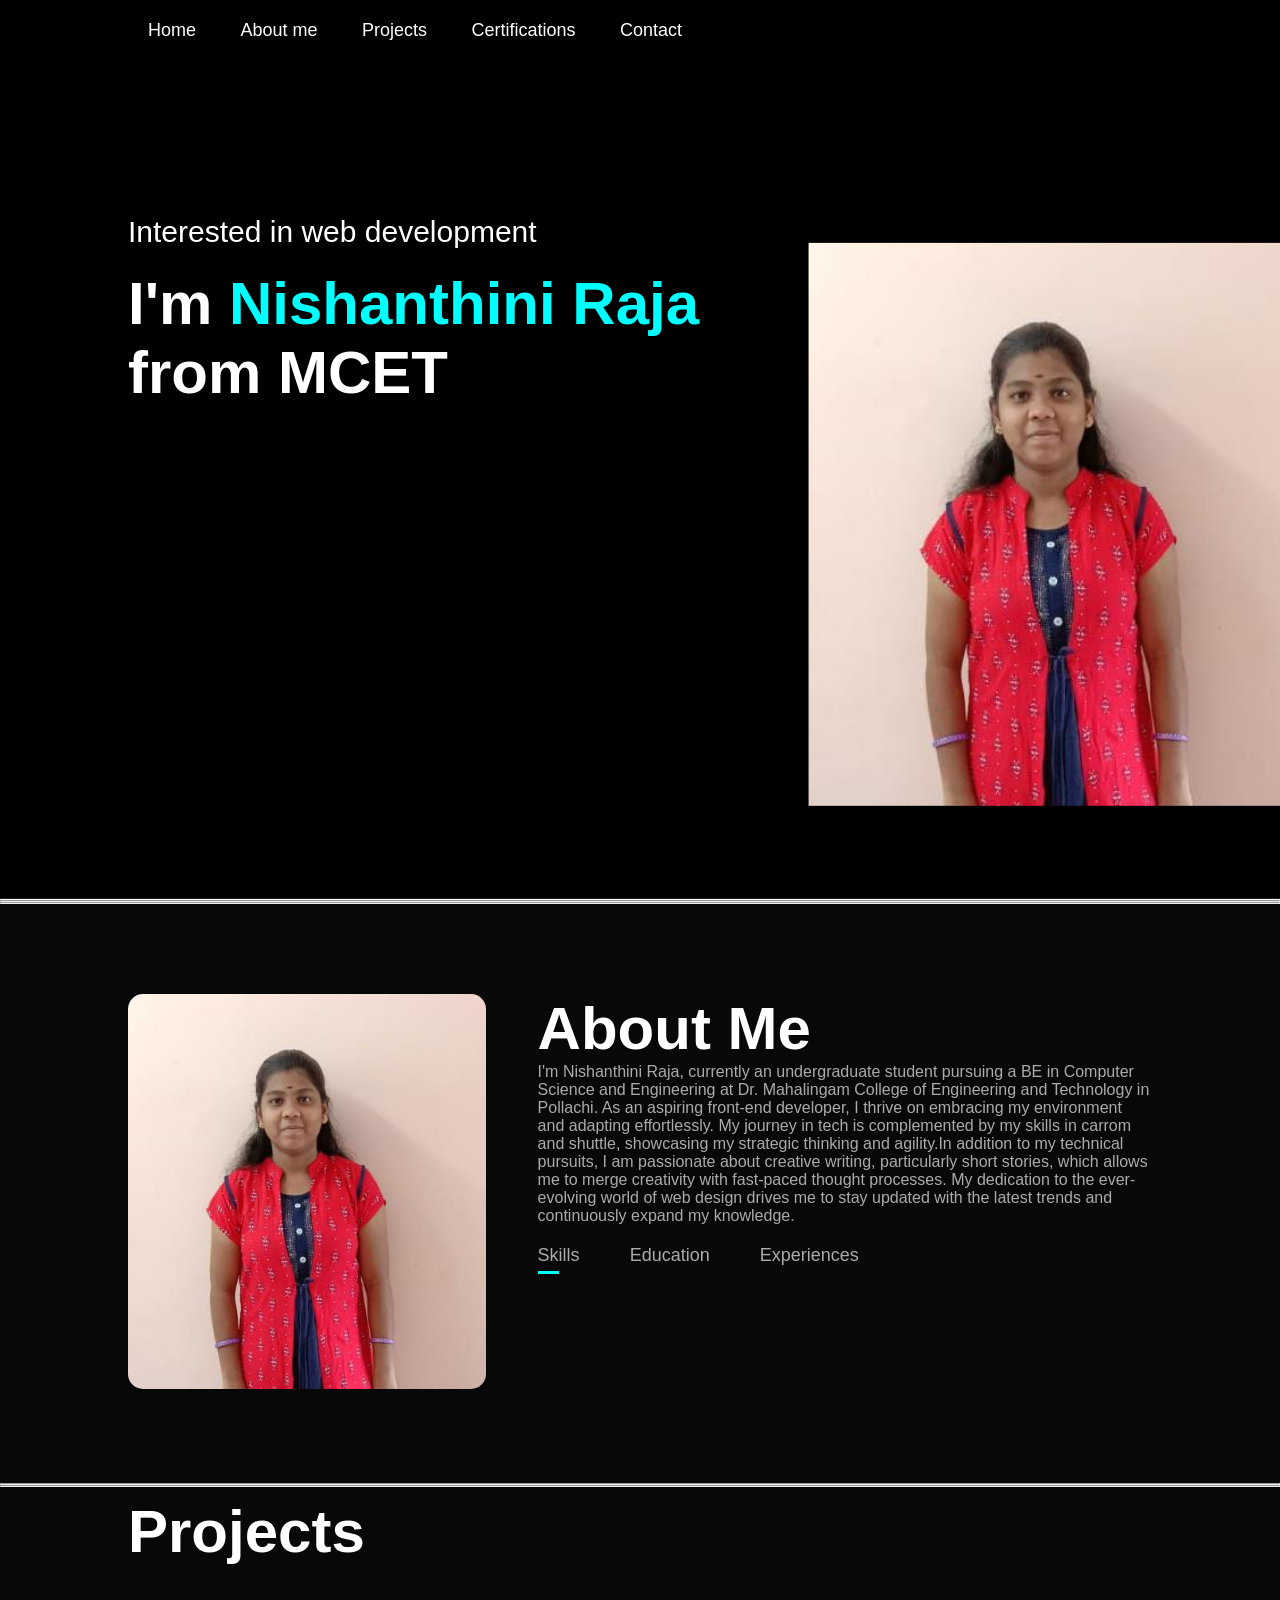
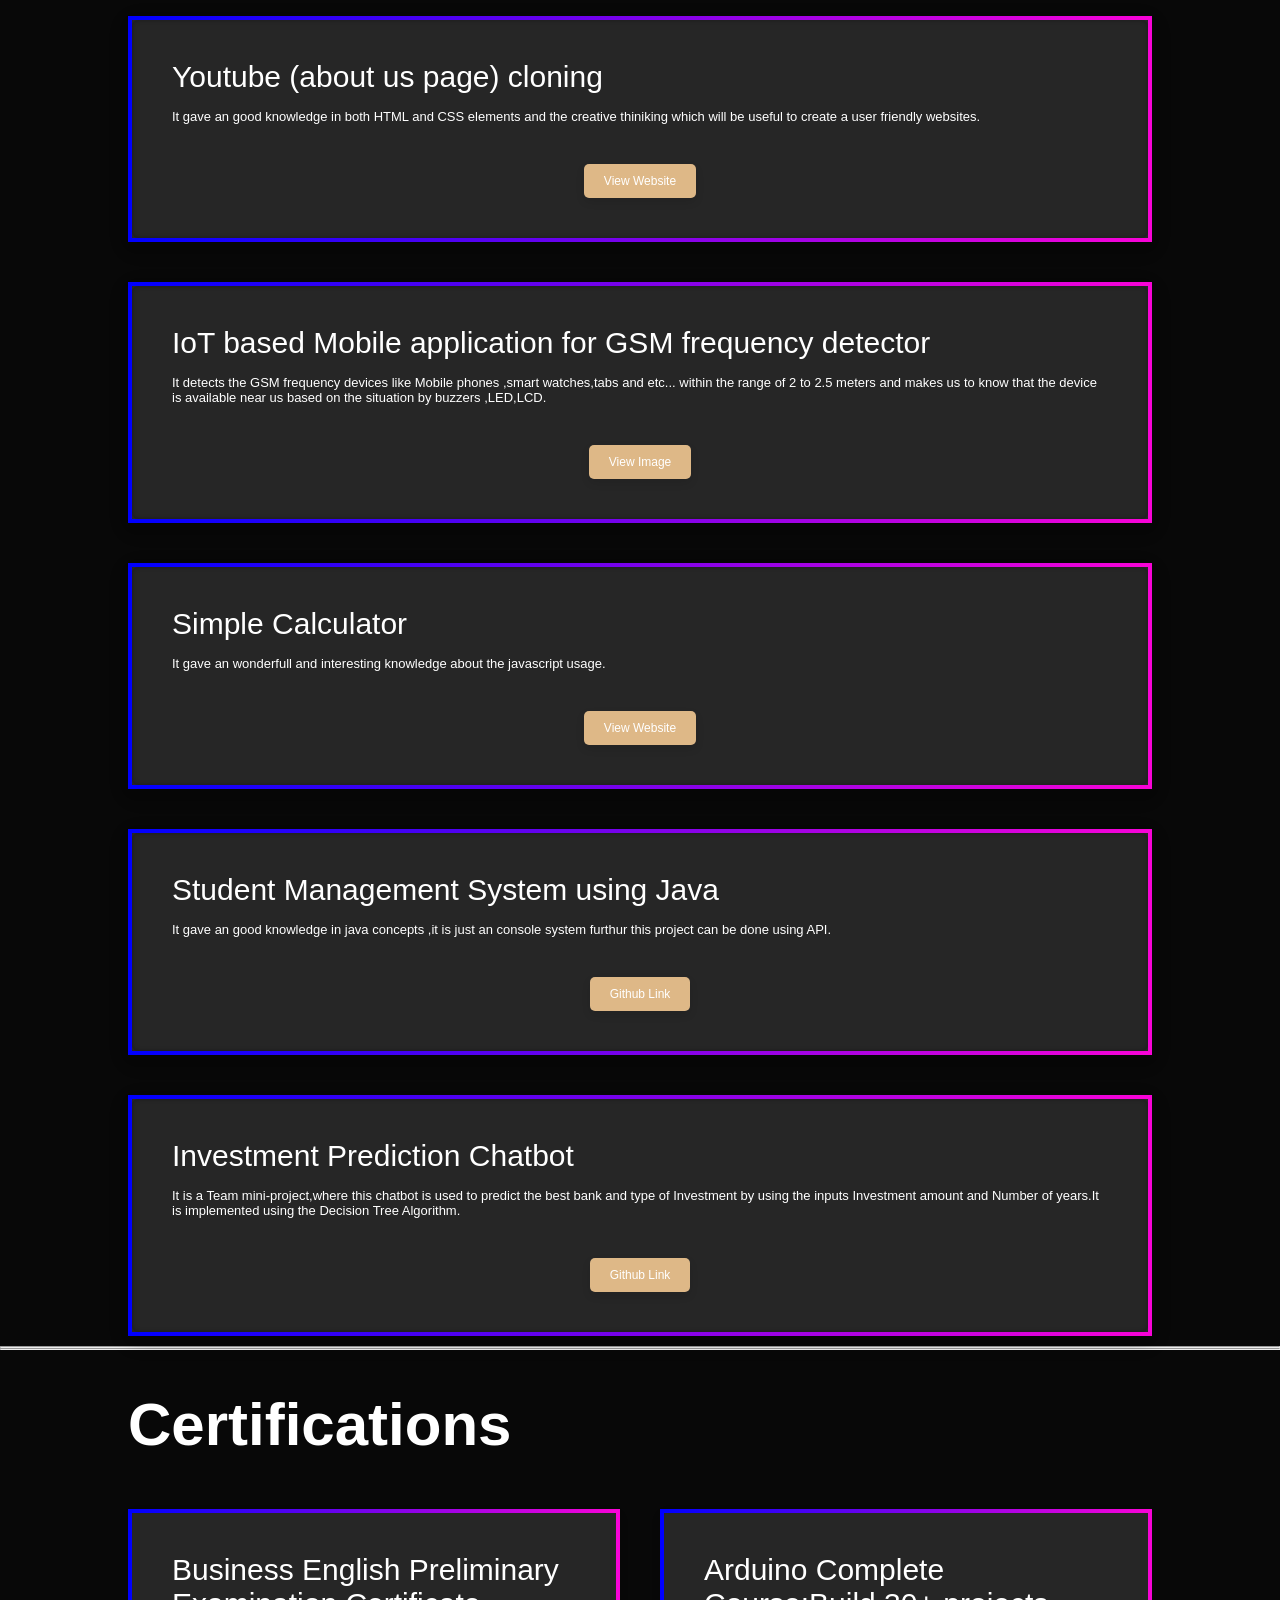
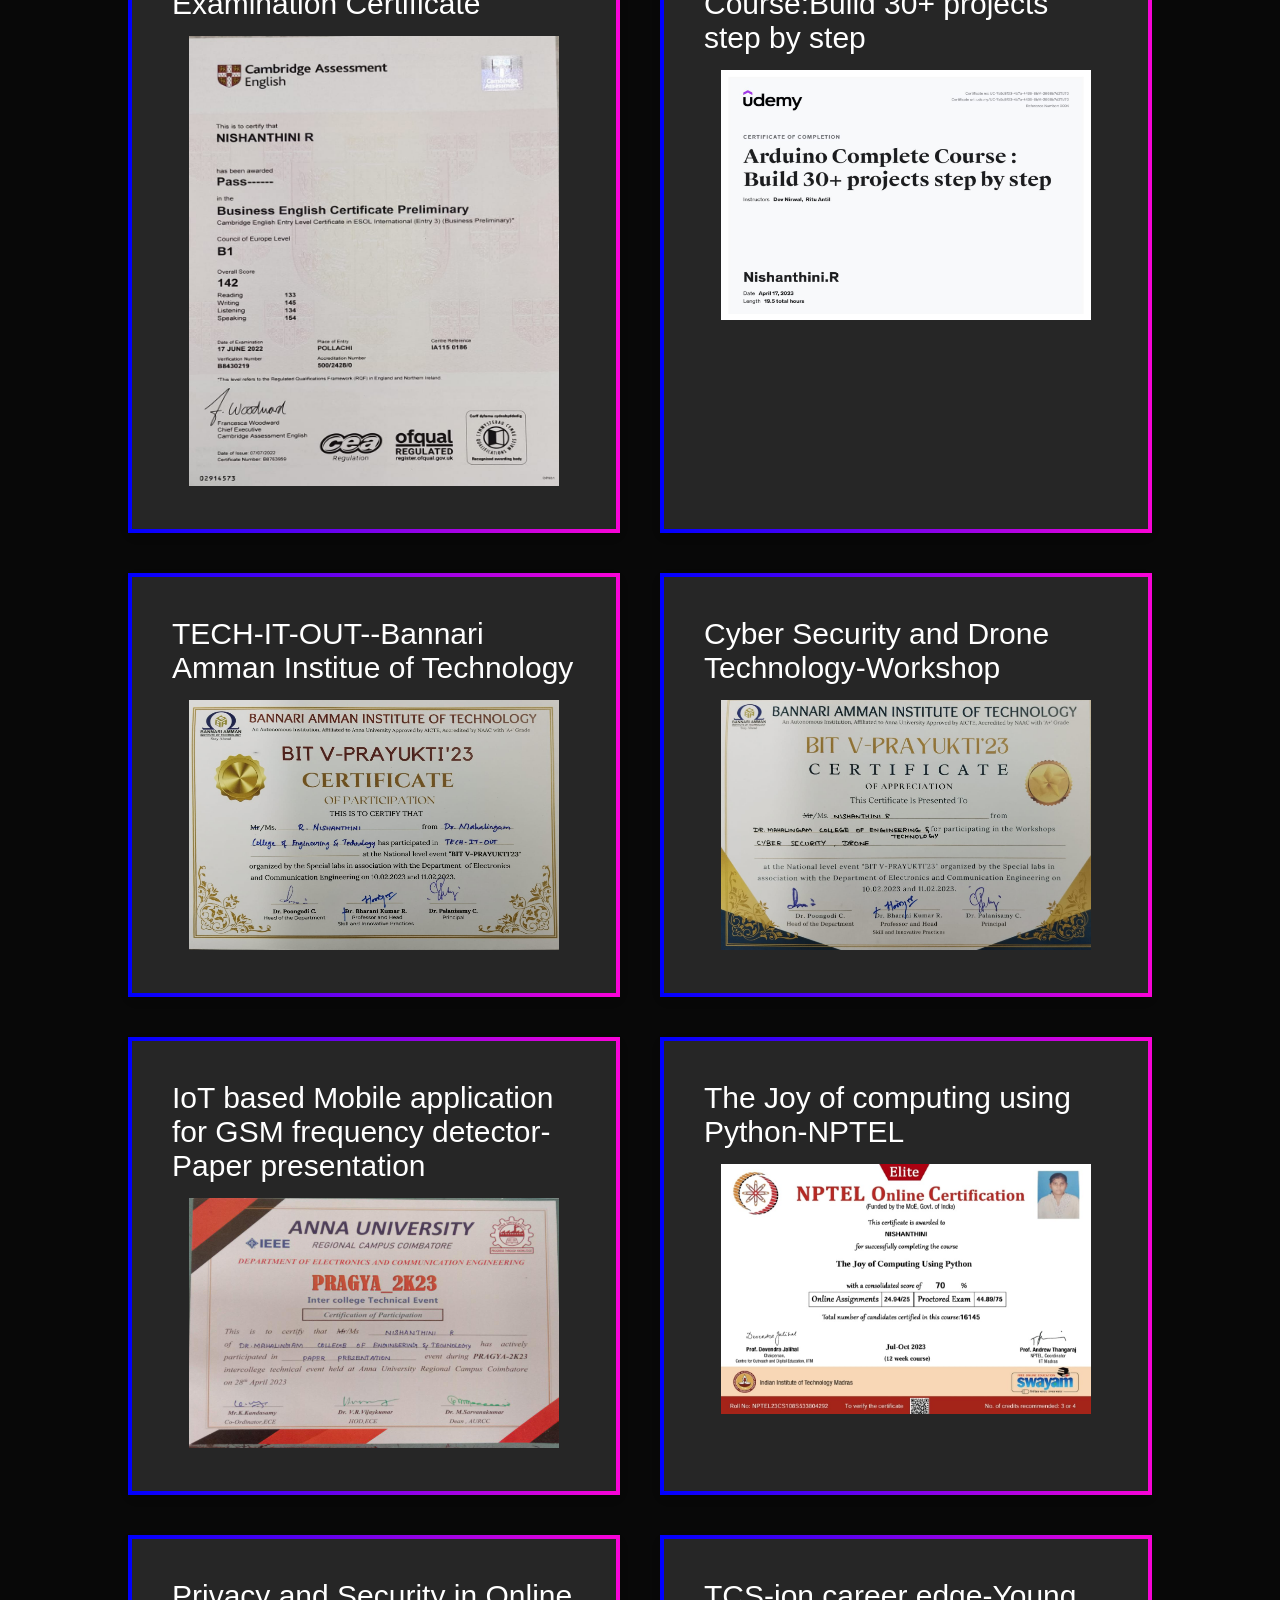
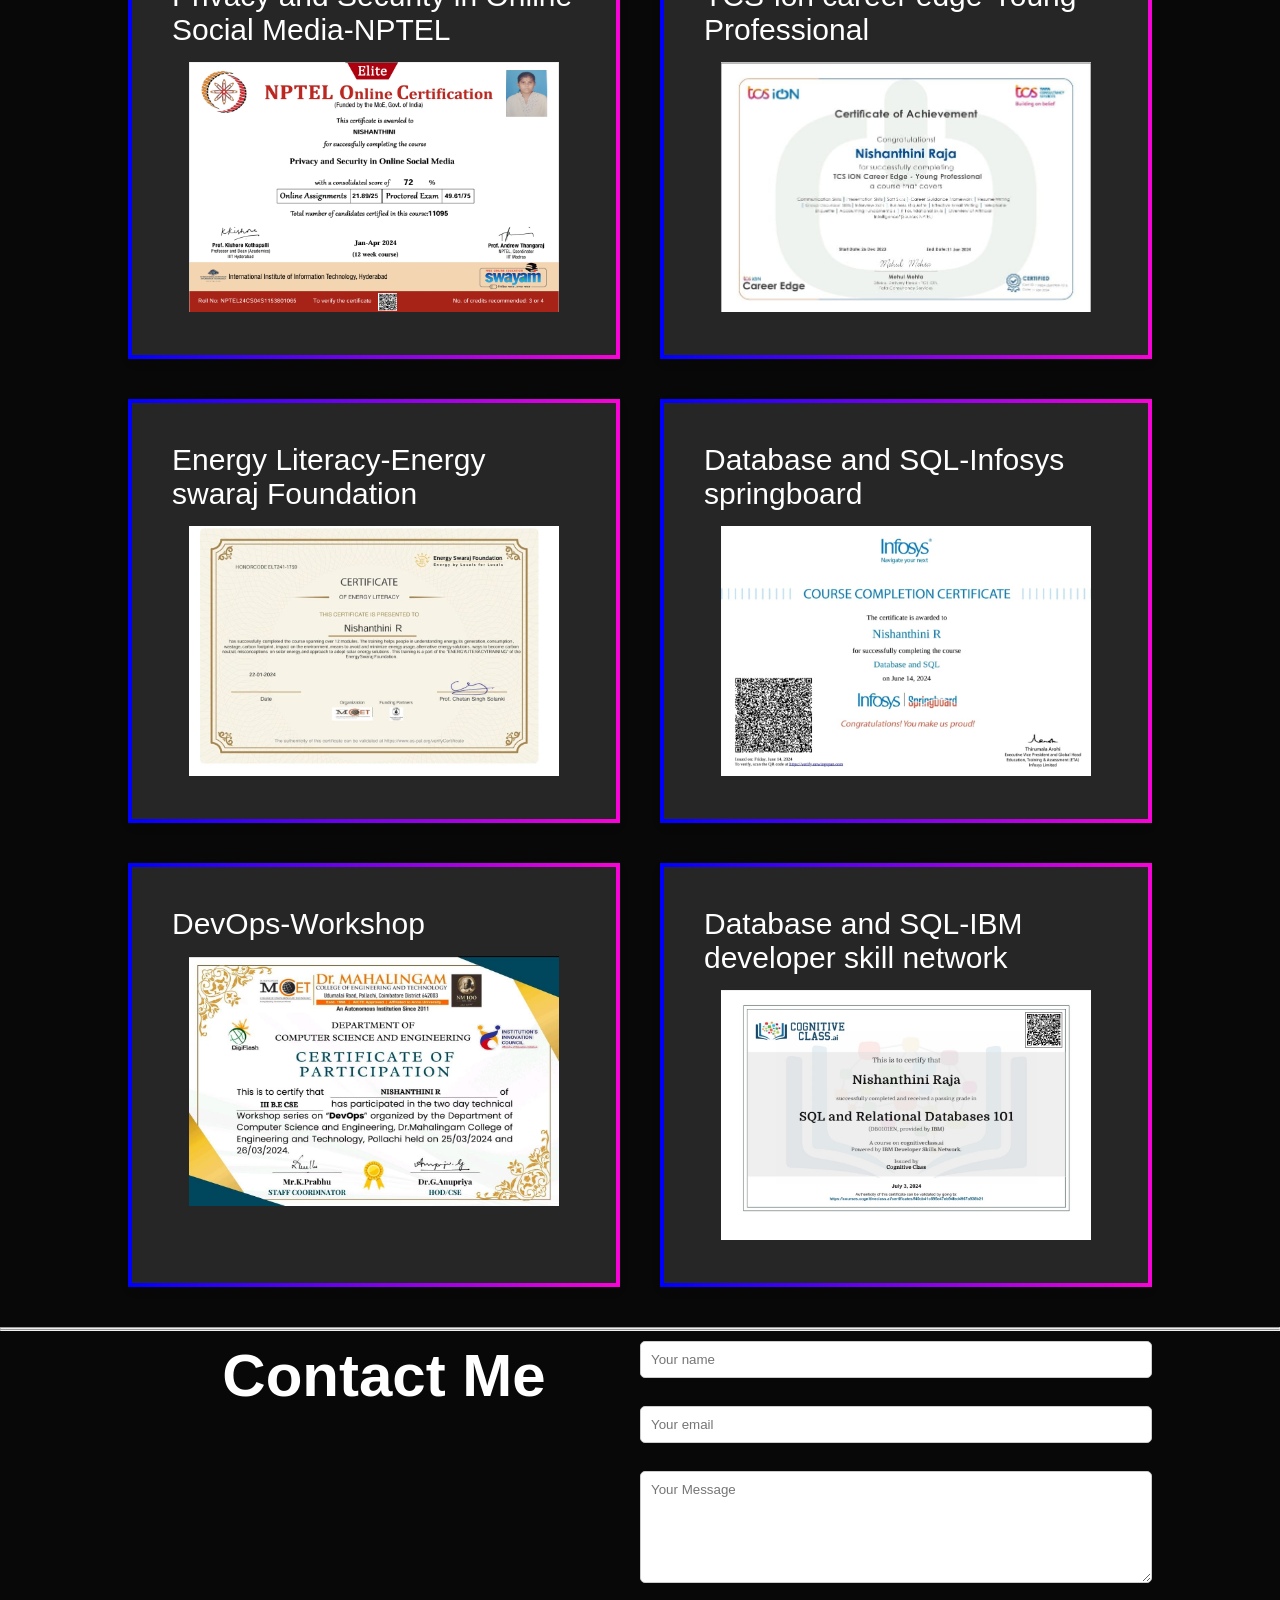
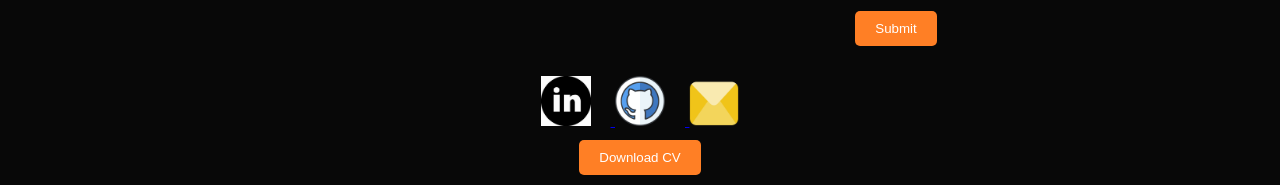
<file: index.html>
<!DOCTYPE html>
<html>
  <head>
    <title>resume</title>
    <link rel="stylesheet" href="style.css" />
  </head>
  <body>
    <div class="header">
      <div class="container">
        <nav>
          <ul>
            <li><a href="#header">Home</a></li>
            <li><a href="#about">About me</a></li>
            <li><a href="#project">Projects</a></li>
            <li><a href="#services">Certifications</a></li>
            <li><a href="#Contact">Contact</a></li>
          </ul>
        </nav>
        <div class="head-text">
          <p>Interested in web development</p>
          <h1>
            I'm <span>Nishanthini Raja</span><br />
            from MCET
          </h1>
        </div>
      </div>
    </div>
    <hr><hr>
    <!--------------------about---------------->
    <div id="about">
      <div class="container">
        <div class="row">
          <div class="col1">
            <img src="pic.jpg" />
          </div>
          <div class="col2">
            <h1 class="subtext">About Me</h1>
            <p>
              I'm Nishanthini Raja, currently an undergraduate student pursuing a BE in Computer Science and Engineering at
               Dr. Mahalingam College of Engineering and Technology in Pollachi. As an aspiring front-end developer, 
              I thrive on embracing my environment and adapting effortlessly. My journey in tech is complemented by my 
              skills in carrom and shuttle, showcasing my strategic thinking and agility.In addition to my technical pursuits, 
              I am passionate about creative writing, particularly short stories, which allows me to merge creativity with fast-paced thought processes.
               My dedication to the ever-evolving world of web design drives me to stay updated with the latest trends and continuously expand my knowledge.
            </p>
            <div class="title">
              <p class="link act" onclick="opentab('Skills')">Skills</p>
              <p class="link" onclick="opentab('Education')">Education</p>
              <p class="link" onclick="opentab('Experiences')">Experiences</p>
            </div>
            <div class="tab-cont actiive-tab" id="Skills">
              <ul>
                <li>
                  <span>Programming languages</span
                  ><br />Java,C,HTML,CSS,JS,Bootstrap
                </li>
                <li><span>Database Management</span><br>SQL</li>
                <li>
                  <span>Web Developement</span><br />web application
                  developement
                </li>
                <li>
                  <span>Creative thinking</span><br />solving problems in unique way
                </li>
                <li>
                  <span>Languages</span><br />good in english communication
                </li>
              </ul>
            </div>
            <div class="tab-cont" id="Education">
              <ul>
                <li>
                  <span>2021-2025</span><br />BE.Computer Science and
                  Engineering ---(CGPA-8.79 till 5th semester)pursuing
                </li>
                <li>
                  <span>2020-2021 12th</span><br />The Nammakal Teachres
                  Vidhiyasharam ---89.09%
                </li>
                <li>
                  <span>2018-2019 10th</span><br />Indian Matric Higher Secondary School
                  ---88.00%
                </li>
              </ul>
            </div>
            <div class="tab-cont" id="Experiences">
              <ul>
                <li>
                  <span>Web development Internship at Awerum company </span><br/><p>Duration(2 weeks)<br>This internship dig deeper into the web development
                which gave an excellent knowledge about: <li>HTML5</li><li>CSS</li><li>JS</li><li>Bootstrap</li></p>
              </li>
              </ul>
            </div>
          </div>
        </div>
      </div>
    </div>
    <hr><hr>
    <!---------------projects-------------->
    <div id="project">
      <div class="container">
        <h1 class="subtext">Projects</h1>
        <div class="project-list">
          <div>
            <h2>Youtube (about us page) cloning</h2>
            <p>
              It gave an good knowledge in both HTML and CSS elements and the creative thiniking which
               will be useful to create a user friendly websites.
            </p>
          <center>  <a href="https://nishanthinireg.github.io/youtube/">View Website</a></center>
          </div>
            <div>
              <h2>IoT based Mobile application for GSM frequency detector</h2>
              <p>
                It detects the GSM frequency devices like Mobile phones ,smart watches,tabs and etc... 
                within the range of 2 to 2.5 meters
                and makes us to know that the device is available near us based on the situation by buzzers ,LED,LCD.
              </p>
              <center><a href="mini.jpg">View Image</a></center>
            </div>
            <div>
              <h2>Simple Calculator </h2>
              <p>
                It gave an wonderfull and interesting knowledge about the javascript usage.
              </p>
            <center>  <a href="https://nishanthinireg.github.io/projects/">View Website</a></center>
            </div>
           
            <div>
              <h2>Student Management System using Java</h2>
              <p>
                It gave an good knowledge in java concepts ,it is just an console system furthur this project can be done using API.
              </p>
            <center>  <a href="https://nishanthinireg.github.io/youtube/">Github Link</a></center>
            </div>
            <div>
              <h2>Investment Prediction Chatbot</h2>
              <p>
                It is a Team mini-project,where this chatbot is used to predict the best bank and type of Investment by using the inputs Investment amount 
                and Number of years.It is implemented using the Decision Tree Algorithm.
              </p>
            <center>  <a href="https://nishanthinireg.github.io/youtube/">Github Link</a></center>
            </div>
          
            
            </div>
          </div>
        </div>
      </div>
    <hr><hr>
    <!--------------services------------>
    <div id="services">
      <div class="container">
        <h1 class="subtext">Certifications</h1>
        <div class="certif-list">
          <div>
            <h2>Business English Preliminary Examination Certificate</h2>
            <center><img src="bec.jpg" alt="certificate" width="370px" height="450px"></center>
              </div>
          <div>
            <h2>Arduino Complete Course:Build 30+ projects step by step</h2>
            <center><img src="iot.jpg" alt="certificate" width="370px" height="250px"></center>
           </div>
          <div>
            <h2>TECH-IT-OUT--Bannari Amman Institue of
              Technology</h2>
            <center><img src="tio.jpg" alt="certificate" width="370px" height="250px"></center>
            </div>
          <div>
            <h2>Cyber Security and Drone Technology-Workshop</h2>
            <center><img src="work.jpg" alt="certificate" width="370px" height="250px"></center>
            </div>
          <div>
            <h2>IoT based Mobile application
              for GSM frequency detector-Paper presentation</h2>
            <center><img src="pp.jpg" alt="certificate" width="370px" height="250px"></center>
          </div>
          <div>
            <h2>The Joy of computing using Python-NPTEL</h2>
            <center><img src="python.jpg" alt="certificate" width="370px" height="250px"></center>
          </div>
          <div>
            <h2>Privacy and Security in Online Social Media-NPTEL</h2>
            <center><img src="privacy.png".jpg" alt="certificate" width="370px" height="250px"></center>
          </div>
          <div>
            <h2>TCS-ion career edge-Young Professional</h2>
            <center><img src="TCS.jpg" alt="certificate" width="370px" height="250px"></center>
          </div>
          <div>
            <h2>Energy Literacy-Energy swaraj Foundation</h2>
            <center><img src="energy.jpg"" alt="certificate" width="370px" height="250px"></center>
          </div>
          <div>
            <h2>Database and SQL-Infosys springboard</h2>
            <center><img src="infosys.jpg" alt="certificate" width="370px" height="250px"></center>
          </div>
          <div>
            <h2>DevOps-Workshop</h2>
            <center><img src="devops.jpg" alt="certificate" width="370px" height="250px"></center>
          </div>
          <div>
            <h2>Database and SQL-IBM developer skill network</h2>
            <center><img src="IBM.jpg" alt="certificate" width="370px" height="250px"></center>
          </div>
        </div>
      </div>
    </div>
    <hr><hr>
    
    <!------------------contact--------------------------->
    <div id="Contact">
      <div class="container">
        <div class="row">
          <div class="contact-left">
            <h1 class="subtext" style="text-align: center;">Contact Me</h1>
          </div>
          <br><br>
    
          <div class="contact-right">
            <form>
              <input type="text" name="Name" placeholder="Your name" required><br>
              <input type="email" name="email" placeholder="Your email" required><br>
              <textarea name="Message" rows="6" placeholder="Your Message"></textarea><br>
              <button type="submit" class="btn1">Submit</button>
            </form>
          </div>
        </div>
    
        <div class="social-links" style="text-align: center; margin-top: 20px;">
          <a href="https://www.linkedin.com/in/nishanthini-r/">
            <img src="linked.jpg" alt="linkedin" width="50px" height="50px" style="margin-right: 20px;">
          </a>
          <a href="https://github.com/nishanthinireg">
            <img src="github.png" alt="github" width="50px" height="50px" style="margin-right: 20px;">
          </a>
          <a href="mailto:nishanthinireg@gmail.com">
            <img src="mail.png" alt="email" width="50px" height="50px">
          </a>
          <div style="text-align: center;">
            <button type="button" class="btn2"><a class="cv" href="resume.pdf">Download CV</a></button>
          </div>
        </div>
      </div>
    </div>
    
    
    <script>
      var tablinks = document.getElementsByClassName("link");
      var tabcontents = document.getElementsByClassName("tab-cont");
      function opentab(tabname) {
        for (tablink of tablinks) {
          tablink.classList.remove("act");
        }
        for (tabcontent of tabcontents) {
          tabcontent.classList.remove("active-tab");
        }
        event.currentTarget.classList.add("act");
        document.getElementById(tabname).classList.add("active-tab");
      }
    </script>
  </body>
</html>
</file>
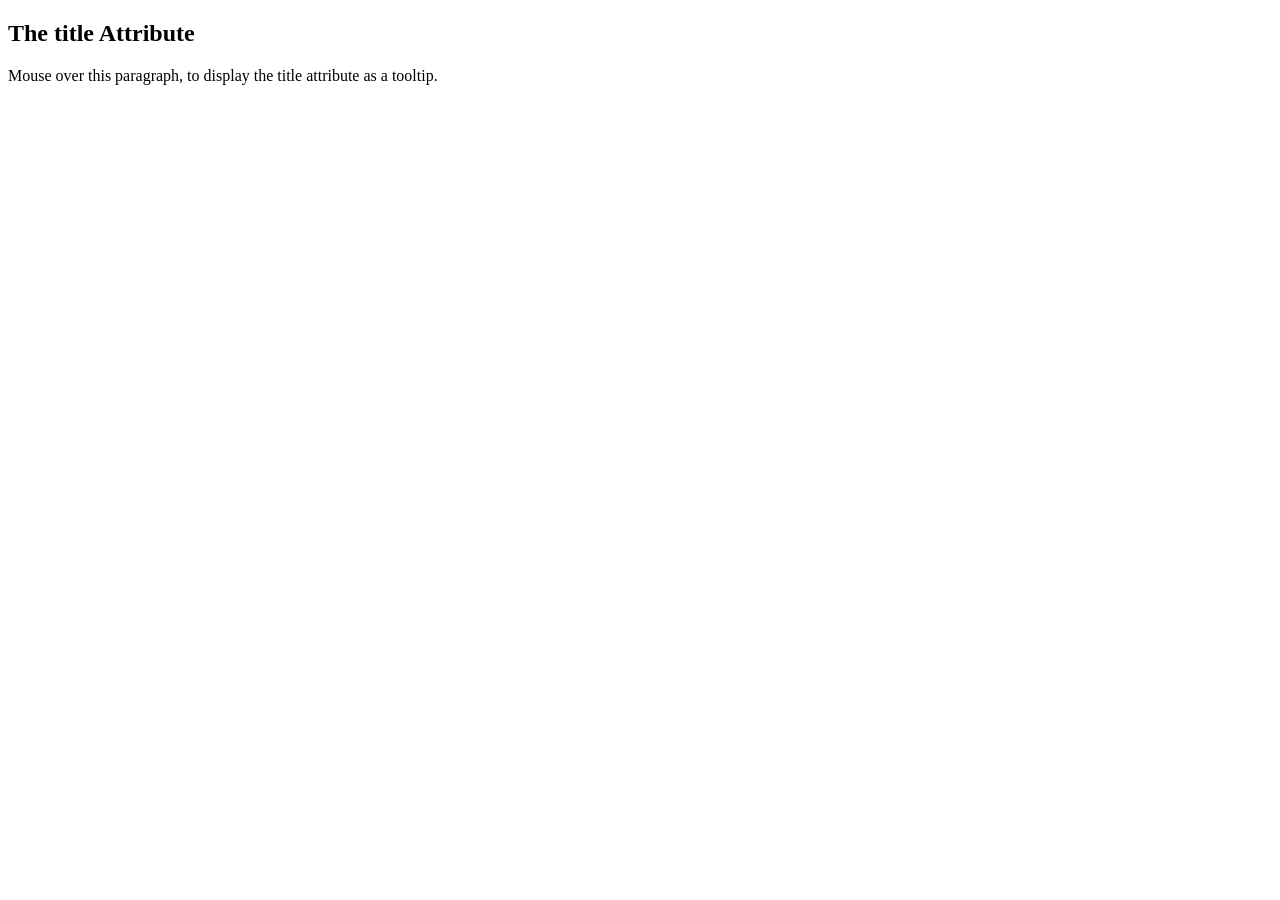
<file: portfolio/practise.html>
<!DOCTYPE html>
<html>
  <body>
    <h2 title="I'm a header">The title Attribute</h2>

    <p title="I'm a tooltip">
      Mouse over this paragraph, to display the title attribute as a tooltip.
    </p>
  </body>
</html>
</file>
<file: style.css>
* {
  margin: 0;
  padding: 0;
  font-family: "poppins", sans-serif;
  box-sizing: border-box;
}
html {
  scroll-behavior: smooth;
}
body {
  background: #080808;
  color: #fff;
}
.header {
  width: 100%;
  height: 100vh;
  background-image: url(pic.png);
  background-size: cover;
  background-position: center;
}
.container {
  padding: 10px 10%;
}
nav {
  display: flex;
  align-items: center;
  justify-content: space-between;
  flex-wrap: wrap;
  position: fixed;
}
nav ul li {
  display: inline-block;
  list-style: none;
  margin: 10px 20px;
}
nav ul li a {
  text-decoration: none;
  color: #fff;
  font-size: 18px;
  position: relative;
}
nav ul li a::after {
  content: " ";
  width: 0;
  height: 3px;
  background: aqua;
  position: absolute;
  left: 0;
  bottom: -6px;
  transition: 0.5s;
}
nav ul li a:hover::after {
  width: 100%;
}
.head-text {
  margin-top: 20%;
  font-size: 30px;
}
.head-text h1 {
  font-size: 60px;
  margin-top: 20px;
}
.head-text h1 span {
  color: aqua;
}
#about {
  padding: 80px 0;
  color: #ababab;
}
.row {
  display: flex;
  justify-content: space-between;
  flex-wrap: wrap;
}
.col1 {
  flex-basis: 35%;
}
.col1 img {
  width: 100%;
  border-radius: 15px;
}
.col2 {
  flex-basis: 60%;
}
.subtext {
  font-size: 60px;
  font-weight: 600;
  color: #fff;
}
.title {
  display: flex;
  margin: 20px 0 40px;
}
.link {
  margin-right: 50px;
  font-size: 18px;
  font-weight: 500;
  cursor: pointer;
  position: relative;
}
.link::after {
  content: " ";
  width: 0;
  height: 3px;
  background: aqua;
  position: absolute;
  left: 0;
  bottom: -8px;
  transition: 0.5s;
}
.link.act::after {
  width: 50%;
}
.tab-cont ul li {
  list-style: none;
  margin: 10px 0;
}
.tab-cont ul li span {
  color: aqua;
  font-size: 14px;
}
.tab-cont {
  display: none;
}
.tab-cont.active-tab {
  display: block;
}
/*.....................services..........................*/
#services {
  padding: 30px 0;
}

.certif-list {
  display: grid;
  grid-template-columns: repeat(auto-fit, minmax(370px, 1fr));
  grid-gap: 40px;
  margin-top: 50px;
}

.certif-list div {
  background: #262626;
  padding: 40px;
  font-size: 13px;
  font-weight: 300;
  border-radius: 10px;
  transition: background 0.5s, transform 0.5s;
  border: 4px solid;
  border-image-slice: 1;
  border-image-source: linear-gradient(to right, blue, rgb(248, 3, 215));
  box-shadow: 0 4px 8px rgba(0, 0, 0, 0.2);
}

.certif-list div:hover {
  transform: translateY(-10px);
  background-color: #4b0082;
  box-shadow: 0 8px 16px rgb(2, 244, 208);
}

.certif-list div h2 {
  font-size: 30px;
  font-weight: 500;
  margin-bottom: 15px;
}

.certif-list div p {
  margin-bottom: 20px;
}

<!-----------------projects------------- ----------------- > #project {
  padding: 30px 0;
}

.project-list {
  display: grid;
  grid-template-columns: repeat(auto-fit, minmax(500px, 1fr));
  grid-gap: 40px;
  margin-top: 50px;
}

.project-list div {
  background: #262626;
  padding: 40px;
  font-size: 13px;
  font-weight: 300;
  border-radius: 10px;
  transition: background 0.5s, transform 0.5s;
  box-shadow: inset 0 0 5px rgba(0, 0, 0, 0.3), 0 4px 8px rgba(0, 0, 0, 0.2),
    0 6px 20px rgba(0, 0, 0, 0.19);
  border: 4px solid transparent;
  border-image: linear-gradient(to right, blue, rgb(248, 3, 215));
  border-image-slice: 1;
}

.project-list div:hover {
  transform: translateY(-10px);
  box-shadow: inset 0 0 5px rgba(0, 0, 0, 0.3), 0 8px 16px rgba(0, 0, 0, 0.2),
    0 12px 24px rgba(0, 0, 0, 0.2);
}

.project-list div h2 {
  font-size: 30px;
  font-weight: 500;
  margin-bottom: 15px;
}

.project-list div p {
  margin-bottom: 20px;
}

.project-list div a {
  text-decoration: none;
  color: #fff;
  font-size: 12px;
  margin-top: 20px;
  display: inline-block;
  padding: 10px 20px;
  background-color: burlywood;
  border-radius: 5px;
  box-shadow: 0 4px 8px rgba(0, 0, 0, 0.1);
  transition: background 0.3s, box-shadow 0.3s;
}

.project-list div a:hover {
  background-color: #ff7f25;
  box-shadow: 0 6px 12px rgba(0, 0, 0, 0.2);
}
.project-list div:hover {
  transform: translateY(-10px);
  background-color: #4b0082;
  box-shadow: 0 8px 16px rgb(2, 244, 208);
}

.center {
  text-align: center;
}

<!---------------contact------------ > .row {
  display: flex;
  justify-content: space-between;
  align-items: center; /* Align items vertically */
}

.contact-left {
  flex: 1;
}

.contact-right {
  flex: 1;
}

.contact-right form {
  text-align: center; /* Center align form elements */
}

.contact-right form input,
.contact-right form textarea,
.contact-right form button {
  display: block;
  margin: 0 auto 10px; /* Center align form elements vertically */
}

.btn2,
.btn1 {
  background-color: #ff7f25;
  color: #fff;
  border: none;
  padding: 10px 20px;
  border-radius: 5px;
  cursor: pointer;
  text-decoration: none;
  display: inline-block;
  margin-top: 10px;
}

.btn2:hover,
.btn1:hover {
  background-color: #e66000;
}

.cv {
  color: #fff;
  text-decoration: none;
}

.cv:hover {
  text-decoration: underline;
}

input[type="text"],
input[type="email"],
textarea {
  width: 100%;
  padding: 10px;
  margin-bottom: 10px;
  border: 1px solid #ccc;
  border-radius: 5px;
}

input[type="text"]:focus,
input[type="email"]:focus,
textarea:focus {
  outline: none;
  border-color: #ff7f25;
  box-shadow: 0 0 5px rgba(255, 127, 37, 0.5);
}

.btn1 {
  background-color: #ff7f25;
  color: #fff;
  border: none;
  padding: 10px 20px;
  border-radius: 5px;
  cursor: pointer;
  text-decoration: none;
  display: inline-block;
}

.btn1:hover {
  background-color: #e66000;
}
@media only screen and (max-width: 600px) {
  .header {
    background-image: url(pic.png);
  }
  .head-text {
    margin-top: 100%;
    font-size: 16px;
  }
  .head-text h1 {
    font-size: 30px;
  }
  nav ul {
    background: #ff004f;
    position: fixed;
    top: 0;
    right: 0;
    width: 200px;
    height: 100vh;
    padding-top: 50px;
  }
  nav ul li {
    display: block;
    margin: 25px;
  }
}
</file>
